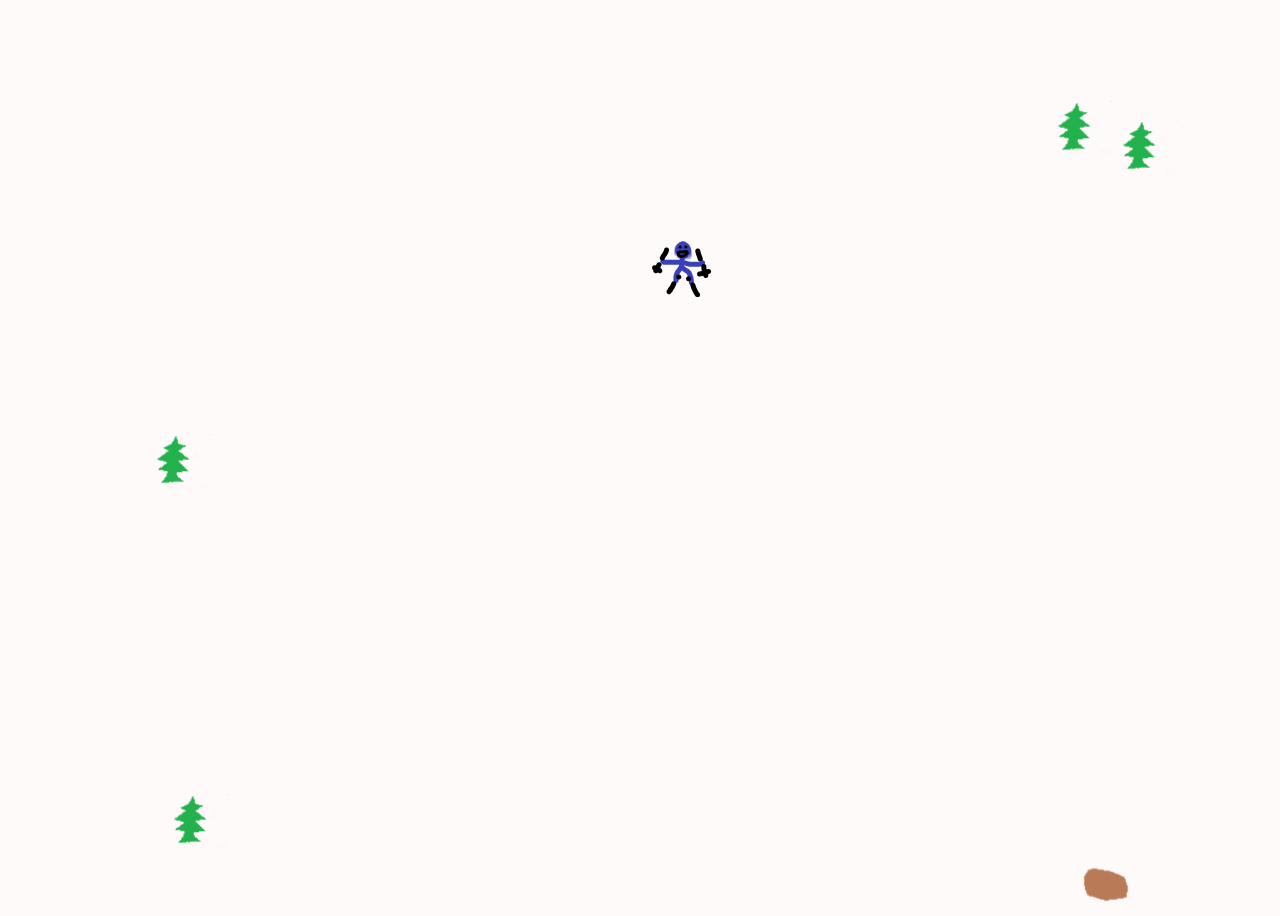
<file: index.html>
<html>
    <head>
        <link rel="stylesheet" href="./app.css" />
        <script type="module" src="./game.js"></script>
    </head>
    <body>
        <canvas id="game" width="1024" height="768">

        </canvas>
    </body>
</html>
</file>
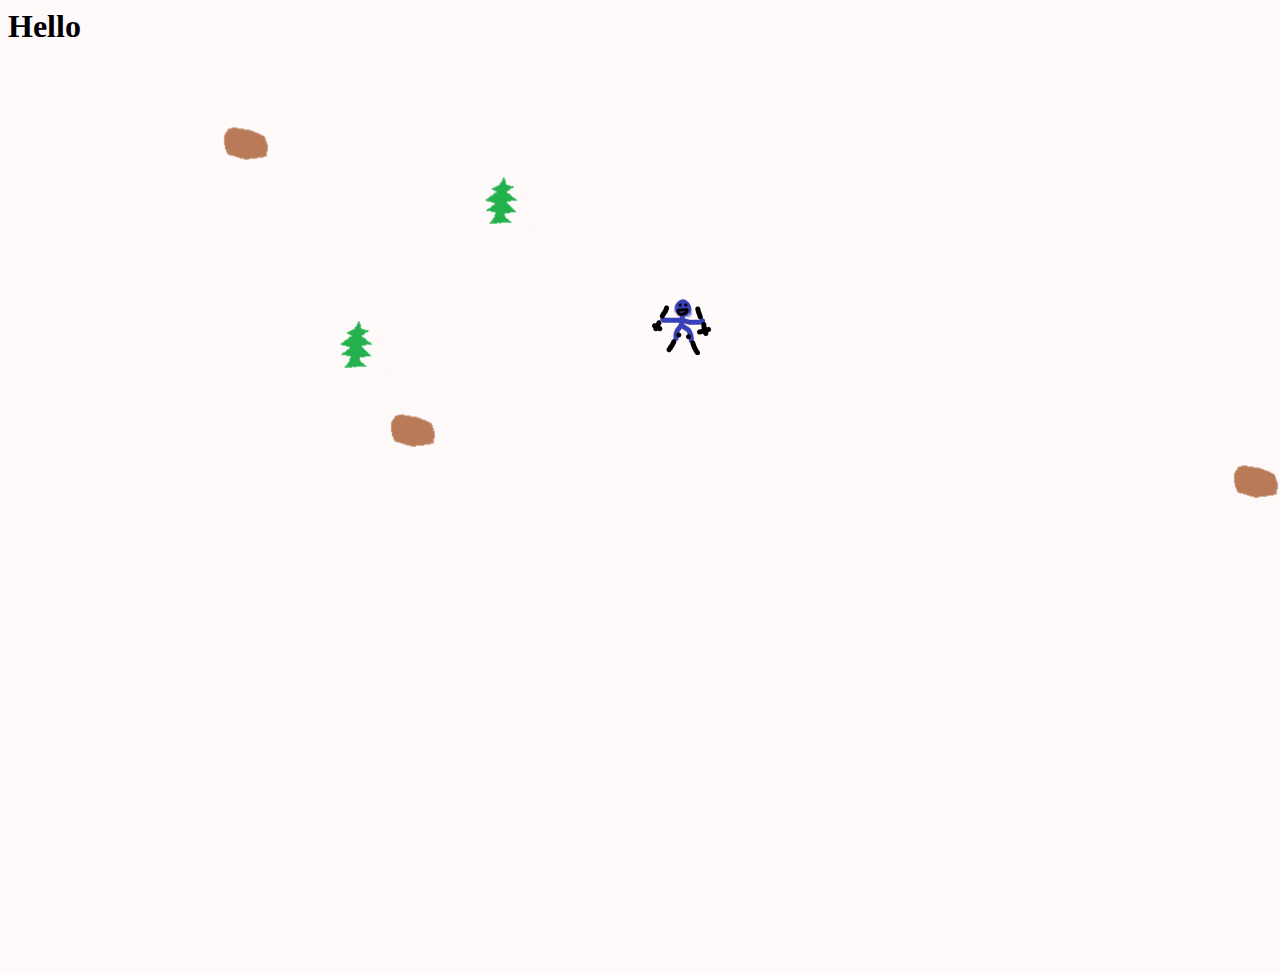
<file: app.html>
<html>
    <head>
        <link rel="stylesheet" href="./app.css" />
        <script type="module" src="./game.js"></script>
    </head>
    <body>
        <h1>Hello</h1>
        <canvas id="game" width="640" height="480">

        </canvas>
    </body>
</html>
</file>
<file: app.css>
body {
    background-color:snow;
}
</file>
